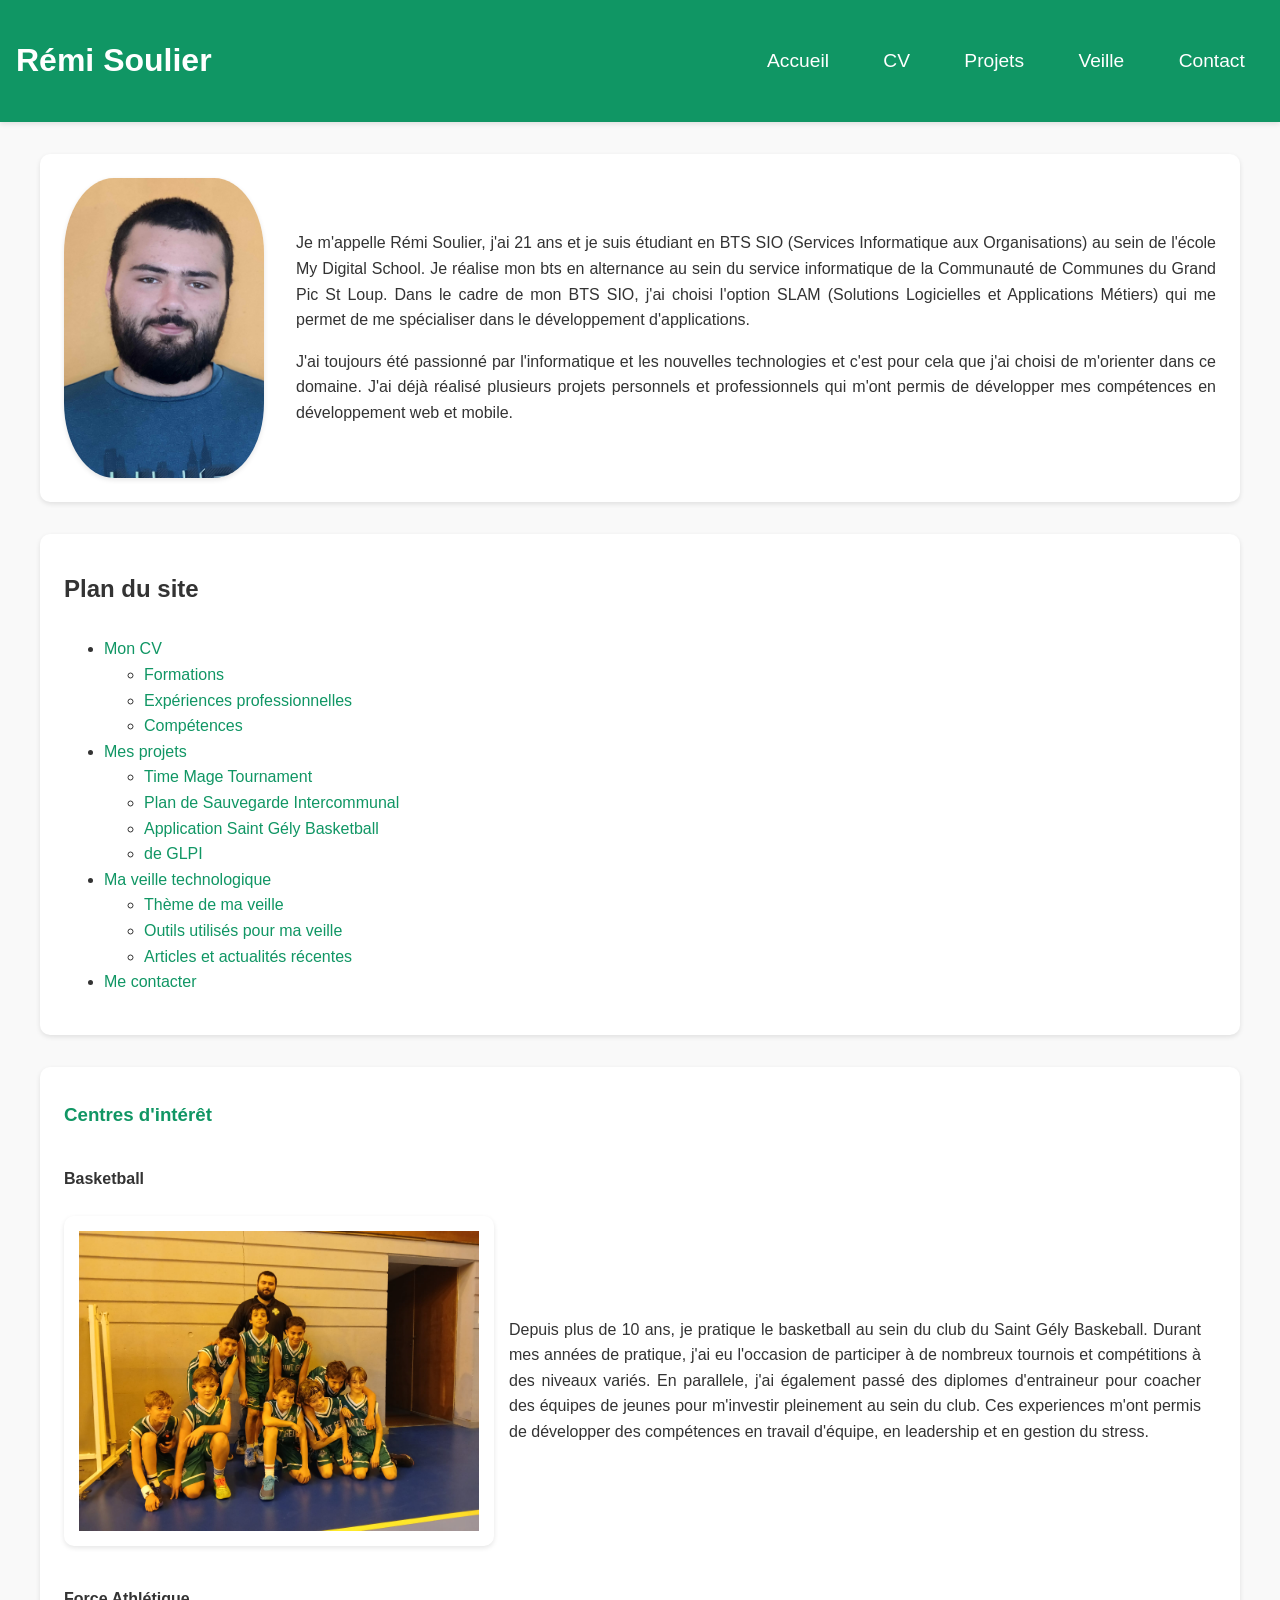
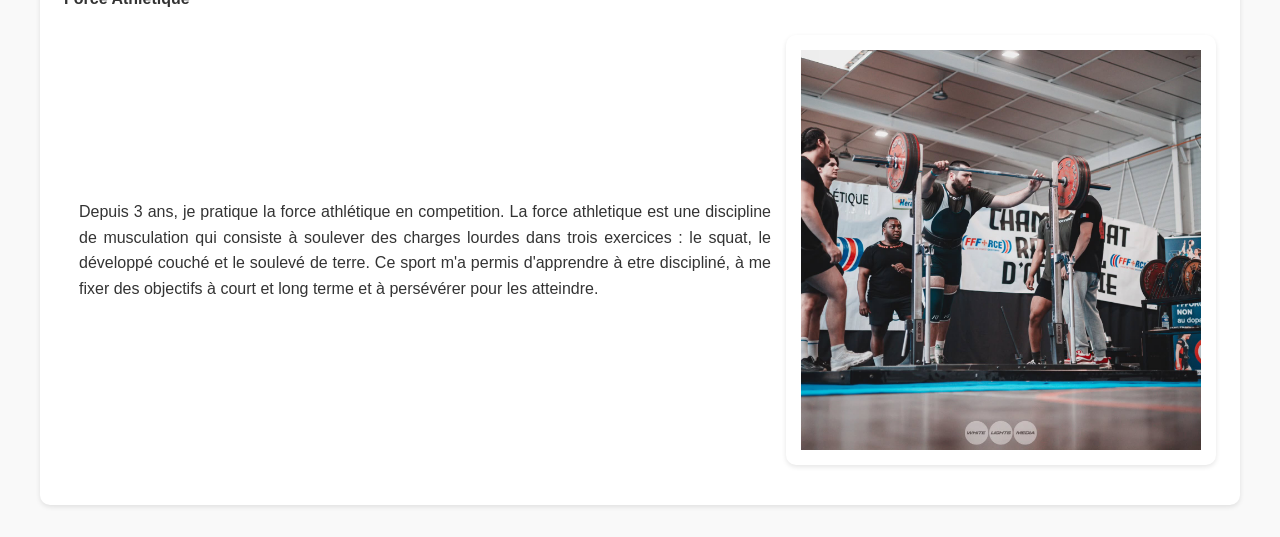
<file: index.html>
<!DOCTYPE html>
<html lang="en">
<head>
    <meta charset="UTF-8">
    <title>Rémi Soulier</title>
    <link rel="stylesheet" href="index.css" type="text/css">
</head>
<body>
<header>
  <H1>Rémi Soulier</H1>
    <nav>
        <a href="index.html"><div class="divMenu">Accueil</div> </a>
        <a href="cv.html"><div class="divMenu">CV</div> </a>
        <a href="projets.html"><div class="divMenu">Projets</div> </a>
        <a href="veille.html"><div class="divMenu">Veille</div> </a>
        <a href="contact.html"><div class="divMenu">Contact</div> </a>
    </nav>
</header>

<main id="accueil">
    <section id="presentation">
        <img src="images/remi.jpg" id="imageRemi">
        <div>
            <p>
                Je m'appelle Rémi Soulier, j'ai 21 ans et je suis étudiant en BTS SIO (Services Informatique aux Organisations) au sein de l'école My Digital School.
                Je réalise mon bts en alternance au sein du service informatique de la Communauté de Communes du Grand Pic St Loup.
                Dans le cadre de mon BTS SIO, j'ai choisi l'option SLAM (Solutions Logicielles et Applications Métiers) qui me permet de me spécialiser dans le développement d'applications.
            </p>
            <p>
                J'ai toujours été passionné par l'informatique et les nouvelles technologies et c'est pour cela que j'ai choisi de m'orienter dans ce domaine.
                J'ai déjà réalisé plusieurs projets personnels et professionnels qui m'ont permis de développer mes compétences en développement web et mobile.
            </p>

        </div>
    </section>

    <section id="planDuSite">
        <h2>Plan du site</h2>
        <ul>
            <li><a href="cv.html">Mon CV</a>
                <ul>
                    <li><a href="cv.html#divForm">Formations</a></li>
                    <li><a href="cv.html#divExp">Expériences professionnelles</a></li>
                    <li><a href="cv.html#competences">Compétences</a></li>
                </ul>

            </li>

            <li><a href="projets.html">Mes projets</a>
                <ul>
                    <li><a href="projets.html#tmt">Time Mage Tournament</a></li>
                    <li><a href="projets.html#Pics"> Plan de Sauvegarde Intercommunal</a></li>
                    <li><a href="projets.html#App">Application Saint Gély Basketball</a></li>
                    <li><a href="projets.html#glpi"> de GLPI</a></li>
                </ul>
            </li>
            <li><a href="veille.html">Ma veille technologique</a>
                <ul>
                    <li><a href="veille.html#theme">Thème de ma veille</a></li>
                    <li><a href="veille.html#outils">Outils utilisés pour ma veille</a></li>
                    <li><a href="veille.html#articles">Articles et actualités récentes</a></li>
                </ul>
            </li>
            <li><a href="contact.html">Me contacter</a>
            </li>
        </ul>
    </section>
    <section id="galerieCentresInteret">
        <div class="centreInteret">
            <h3>Centres d'intérêt</h3>
            <h4>Basketball</h4>
            <div class="ci">

                <img src="images/basketball.jpeg" class="imageCentreInteret">
                <p>
                    Depuis plus de 10 ans, je pratique le basketball au sein du club du Saint Gély Baskeball.
                    Durant mes années de pratique, j'ai eu l'occasion de participer à de nombreux tournois et compétitions à des niveaux variés.
                    En parallele, j'ai également passé des diplomes d'entraineur pour coacher des équipes de jeunes pour m'investir pleinement au sein du club.
                    Ces experiences m'ont permis de développer des compétences en travail d'équipe, en leadership et en gestion du stress.
                </p>
            </div>
            <h4>Force Athlétique</h4>
            <div class="ci">


                <p>
                    Depuis 3 ans, je pratique la force athlétique en competition.
                    La force athletique est une discipline de musculation qui consiste à soulever des charges lourdes dans trois exercices : le squat, le développé couché et le soulevé de terre.
                    Ce sport m'a permis d'apprendre à etre discipliné, à me fixer des objectifs à court et long terme et à persévérer pour les atteindre.
                </p>
                <img src="images/force.jpeg" class="imageCentreInteret">
            </div>
        </div>

    </section>

</main>

</body>
</html>
</file>
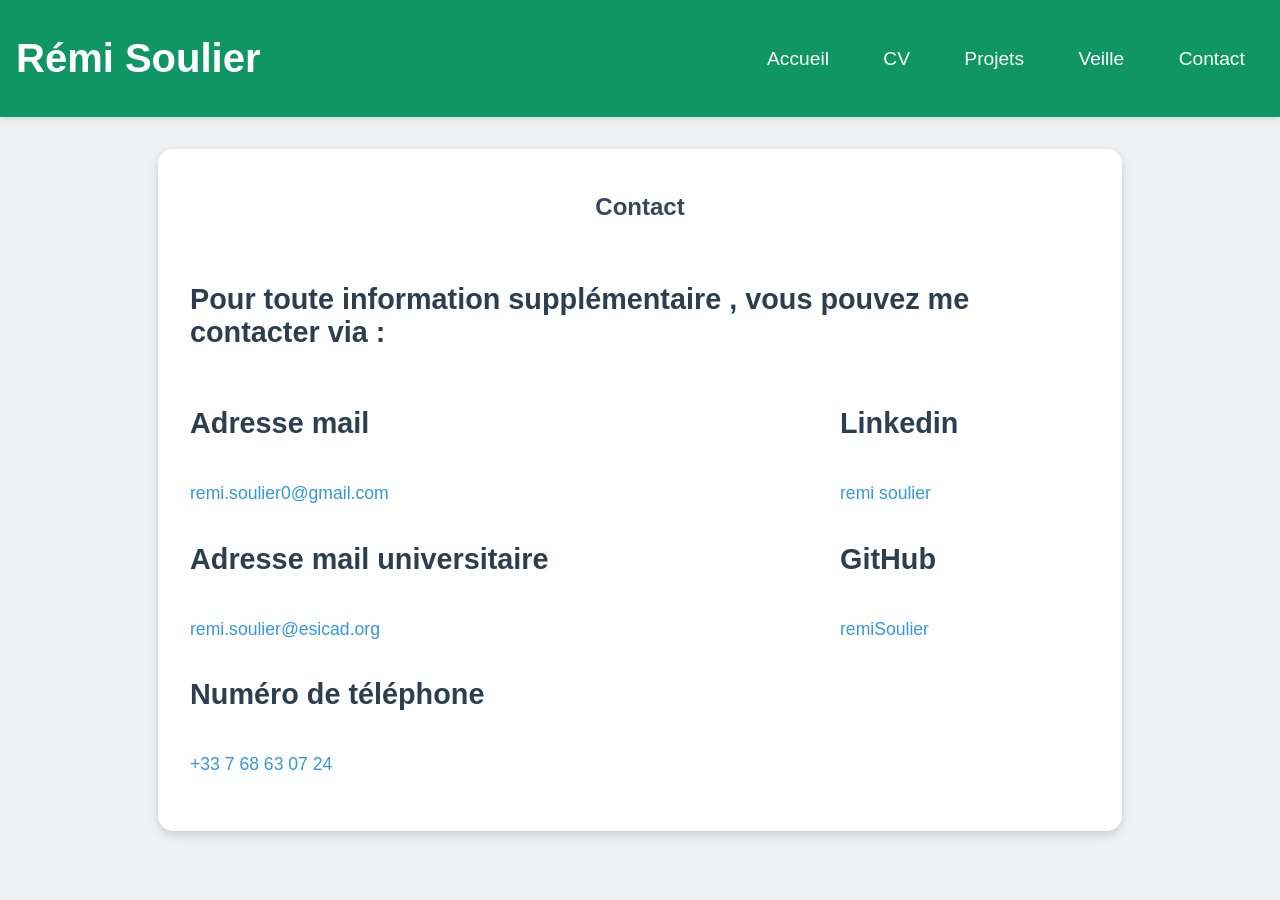
<file: contact.html>
<!DOCTYPE html>
<html lang="en">
<head>
    <meta charset="UTF-8">
    <title>Rémi Soulier</title>
    <link rel="stylesheet" href="contact.css" type="text/css">
</head>
<body>
<header>
    <H1>Rémi Soulier</H1>
    <nav>
        <a href="index.html"><div class="divMenu">Accueil</div> </a>
        <a href="cv.html"><div class="divMenu">CV</div> </a>
        <a href="projets.html"><div class="divMenu">Projets</div> </a>
        <a href="veille.html"><div class="divMenu">Veille</div> </a>
        <a href="contact.html"><div class="divMenu">Contact</div> </a>
    </nav>
</header>
<main>
    <section id="contact">
        <h1>Contact</h1>
        <h2>Pour toute information supplémentaire , vous pouvez me contacter via :</h2>
        <div>
            <div>
                <div class="cDiv">
                    <h2>Adresse mail</h2>
                    <a href="mailto:remi.soulier0@gmail.com" target="_blank">remi.soulier0@gmail.com</a>
                </div>
                <div class="cDiv">
                    <h2>Adresse mail universitaire</h2>
                    <a href="mailto:remi.soulier@esicad.org" target="_blank">remi.soulier@esicad.org</a>
                </div>
                <div class="cDiv">
                    <h2>Numéro de téléphone</h2>
                    <a href="tel:+33768630724">+33 7 68 63 07 24</a>
                </div>
            </div>
            <div>
                <div class="cDiv">
                    <h2>Linkedin</h2>
                    <a href="https://www.linkedin.com/in/remi-soulier/" target="_blank">remi soulier</a>
                </div>
                <div class="cDiv">
                    <h2>GitHub</h2>
                    <a href="https://github.com/remiSoulier" target="_blank">remiSoulier</a>
                </div>
            </div>

        </div>

    </section>
</main>
</body>
</html>
</file>
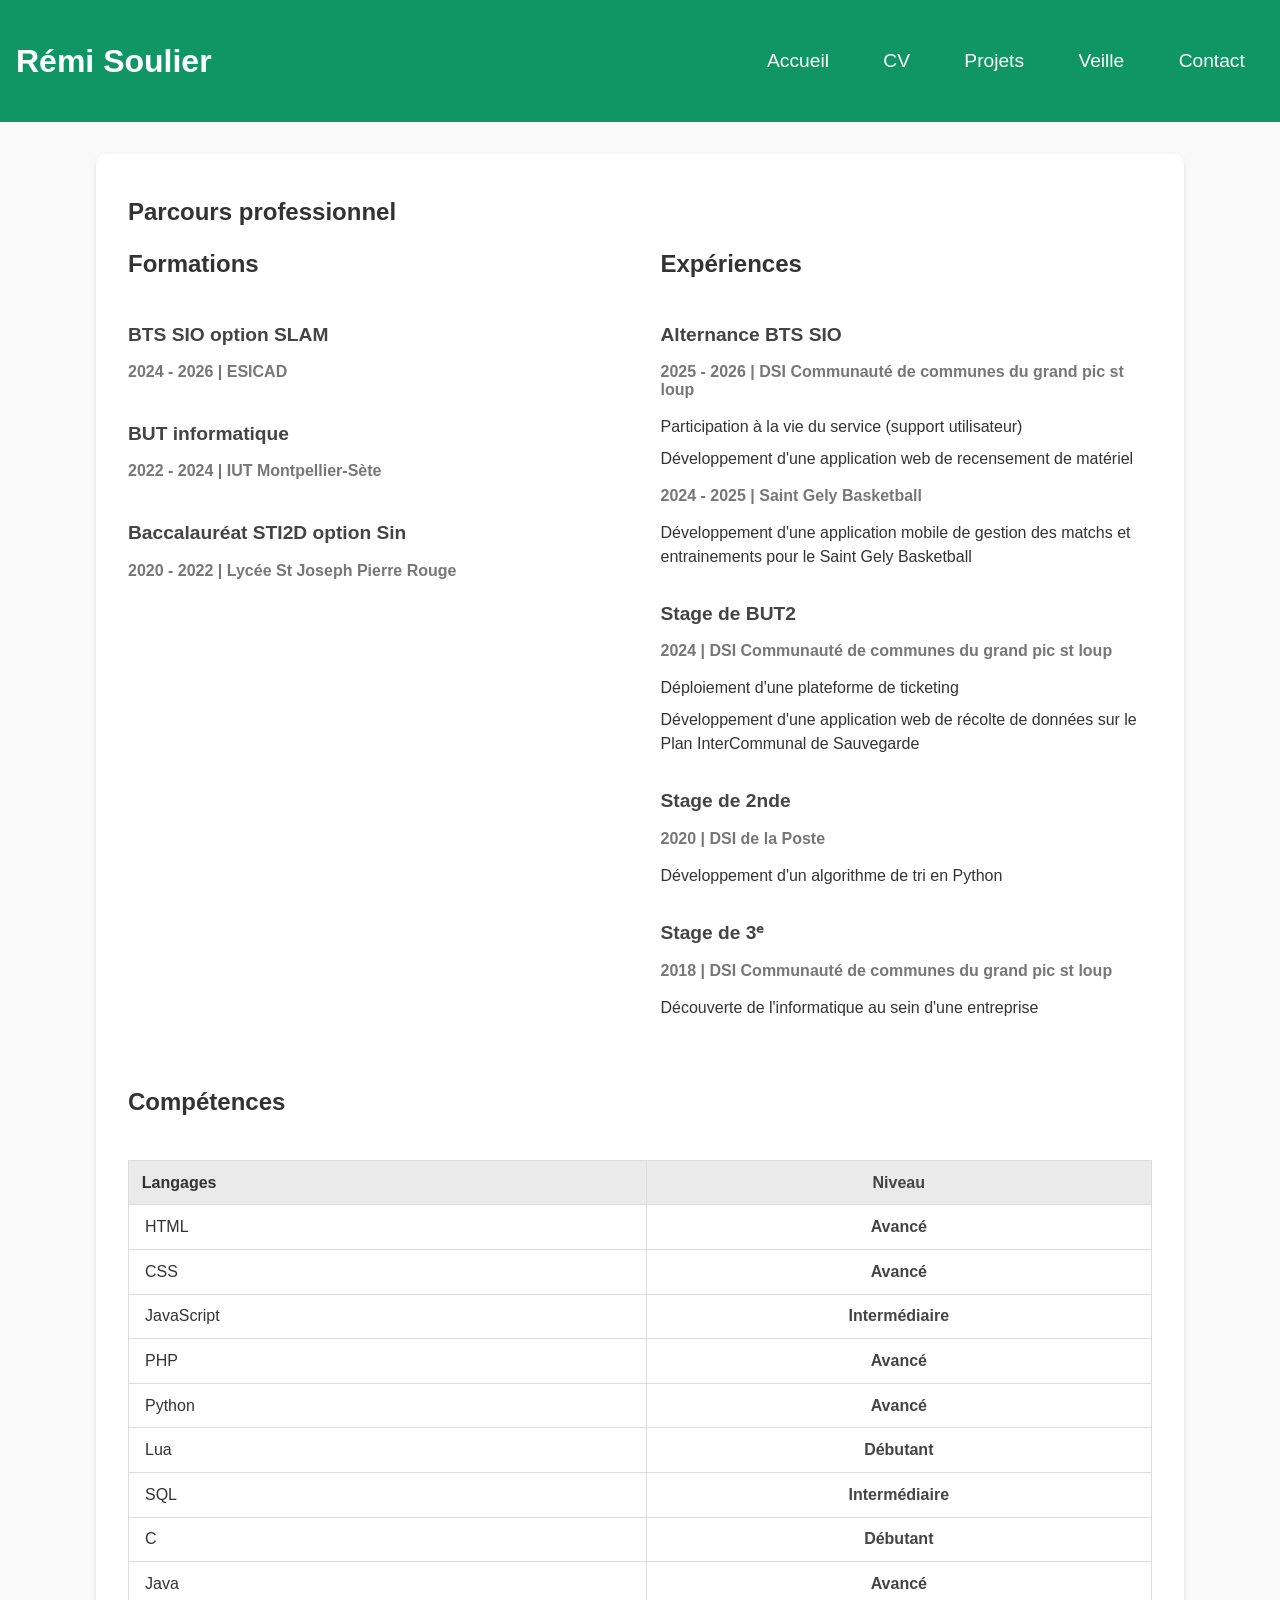
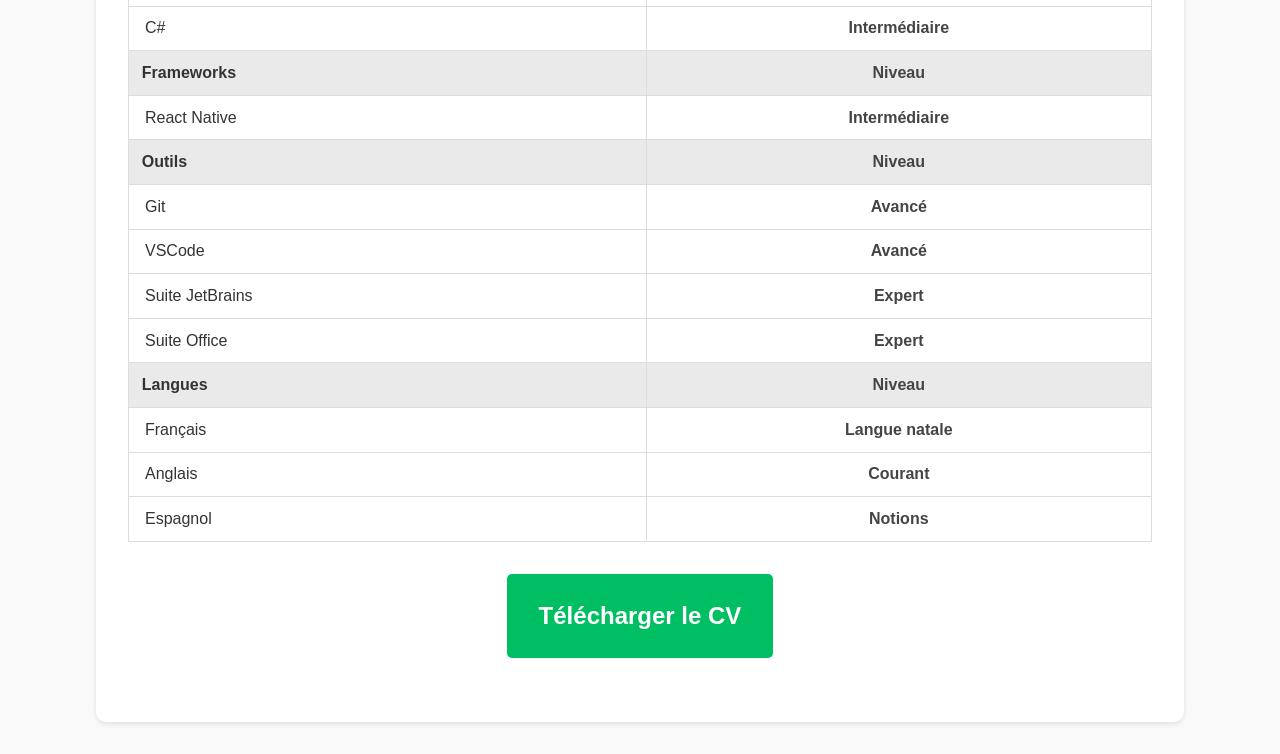
<file: cv.html>
<!DOCTYPE html>
<html lang="en">
<head>
    <meta charset="UTF-8">
    <title>Rémi Soulier</title>
    <link rel="stylesheet" href="cv.css" type="text/css">
</head>
<body>
<header>
    <H1>Rémi Soulier</H1>
    <nav>
        <a href="index.html"><div class="divMenu">Accueil</div> </a>
        <a href="cv.html"><div class="divMenu">CV</div> </a>
        <a href="projets.html"><div class="divMenu">Projets</div> </a>
        <a href="veille.html"><div class="divMenu">Veille</div> </a>
        <a href="contact.html"><div class="divMenu">Contact</div> </a>
    </nav>
</header>
<section id="sectionCv">
    <h1>Parcours professionnel</h1>

    <div id="parcoursProfessionel">

        <div id="divForm">
            <h2>Formations</h2>
            <div>
                <h3>BTS SIO option SLAM</h3>
                <h4>2024 - 2026 | ESICAD</h4>
            </div>
            <div>
                <h3>BUT informatique</h3>
                <h4>2022 - 2024 | IUT Montpellier-Sète</h4>
            </div>

            <div>
                <h3>Baccalauréat STI2D option Sin</h3>
                <h4>2020 - 2022 | Lycée St Joseph Pierre Rouge</h4>
            </div>
        </div>

        <div id="divExp">
            <h2>Expériences</h2>
            <div>
                <h3>Alternance BTS SIO</h3>
                <h4>2025 - 2026 | DSI Communauté de communes du grand pic st loup</h4>
                <p>Participation à la vie du service (support utilisateur)</p>
                <p>Développement d'une application web de recensement de matériel</p>
                <h4>2024 - 2025 | Saint Gely Basketball</h4>
                <p>Développement d'une application mobile de gestion des matchs et entrainements pour le Saint Gely Basketball</p>
            </div>
            <div>
                <h3>Stage de BUT2</h3>
                <h4>2024 | DSI Communauté de communes du grand pic st loup</h4>
                <p>Déploiement d'une plateforme de ticketing</p>
                <p>Développement d'une application web de récolte de données sur le Plan InterCommunal de Sauvegarde</p>
            </div>
            <div>
                <h3>Stage de 2nde</h3>
                <h4>2020 | DSI de la Poste</h4>
                <p>Développement d'un algorithme de tri en Python</p>
            </div>
            <div>
                <h3>Stage de 3ᵉ</h3>
                <h4>2018 | DSI Communauté de communes du grand pic st loup</h4>
                <p>Découverte de l'informatique au sein d'une entreprise</p>
            </div>
        </div>



    </div>
    <h1>Compétences</h1>
    <div id="competences">
        <table>
            <tr class="cate">
                <td class="tableCate">Langages</td>
                <td class="note">Niveau</td>
            </tr>
            <tr>
                <td class="item">HTML</td>
                <td class="note">Avancé</td>
            </tr>
            <tr>
                <td class="item">CSS</td>
                <td class="note">Avancé</td>
            </tr>
            <tr>
                <td class="item">JavaScript</td>
                <td class="note">Intermédiaire</td>
            </tr>
            <tr>
                <td class="item">PHP</td>
                <td class="note">Avancé</td>
            </tr>
            <tr>
                <td class="item">Python</td>
                <td class="note">Avancé</td>
            </tr>
            <tr>
                <td class="item">Lua</td>
                <td class="note">Débutant</td>
            </tr>
            <tr>
                <td class="item">SQL</td>
                <td class="note">Intermédiaire</td>
            </tr>
            <tr>
                <td class="item">C</td>
                <td class="note">Débutant</td>
            </tr>
            <tr>
                <td class="item">Java</td>
                <td class="note">Avancé</td>
            </tr>
            <tr>
                <td class="item">C#</td>
                <td class="note">Intermédiaire</td>
            </tr>
            <tr class="cate">
                <td class="tableCate">Frameworks</td>
                <td class="note">Niveau</td>
            </tr>
            <tr>
                <td class="item">React Native</td>
                <td class="note">Intermédiaire</td>
            </tr>
            <tr class="cate">
                <td class="tableCate">Outils</td>
                <td class="note">Niveau</td>
            </tr>
            <tr>
                <td class="item">Git</td>
                <td class="note">Avancé</td>
            </tr>
            <tr>
                <td class="item">VSCode</td>
                <td class="note">Avancé</td>
            </tr>
            <tr>
                <td class="item">Suite JetBrains</td>
                <td class="note">Expert</td>
            </tr>
            <tr>
                <td class="item">Suite Office</td>
                <td class="note">Expert</td>
            </tr>
            <tr class="cate">
                <td class="tableCate">Langues</td>
                <td class="note">Niveau</td>
            </tr>
            <tr>
                <td class="item">Français</td>
                <td class="note">Langue natale</td>
            </tr>
            <tr>
                <td class="item">Anglais</td>
                <td class="note">Courant</td>
            </tr>
            <tr>
                <td class="item">Espagnol</td>
                <td class="note">Notions</td>
            </tr>
        </table>
    </div>
    <a href="documents/Rémi%20Soulier.pdf" id="btnCV" target="_blank">
        <div id="cv">
            <h2>Télécharger le CV</h2>
        </div>
    </a>
</section>
</body>
</html>
</file>
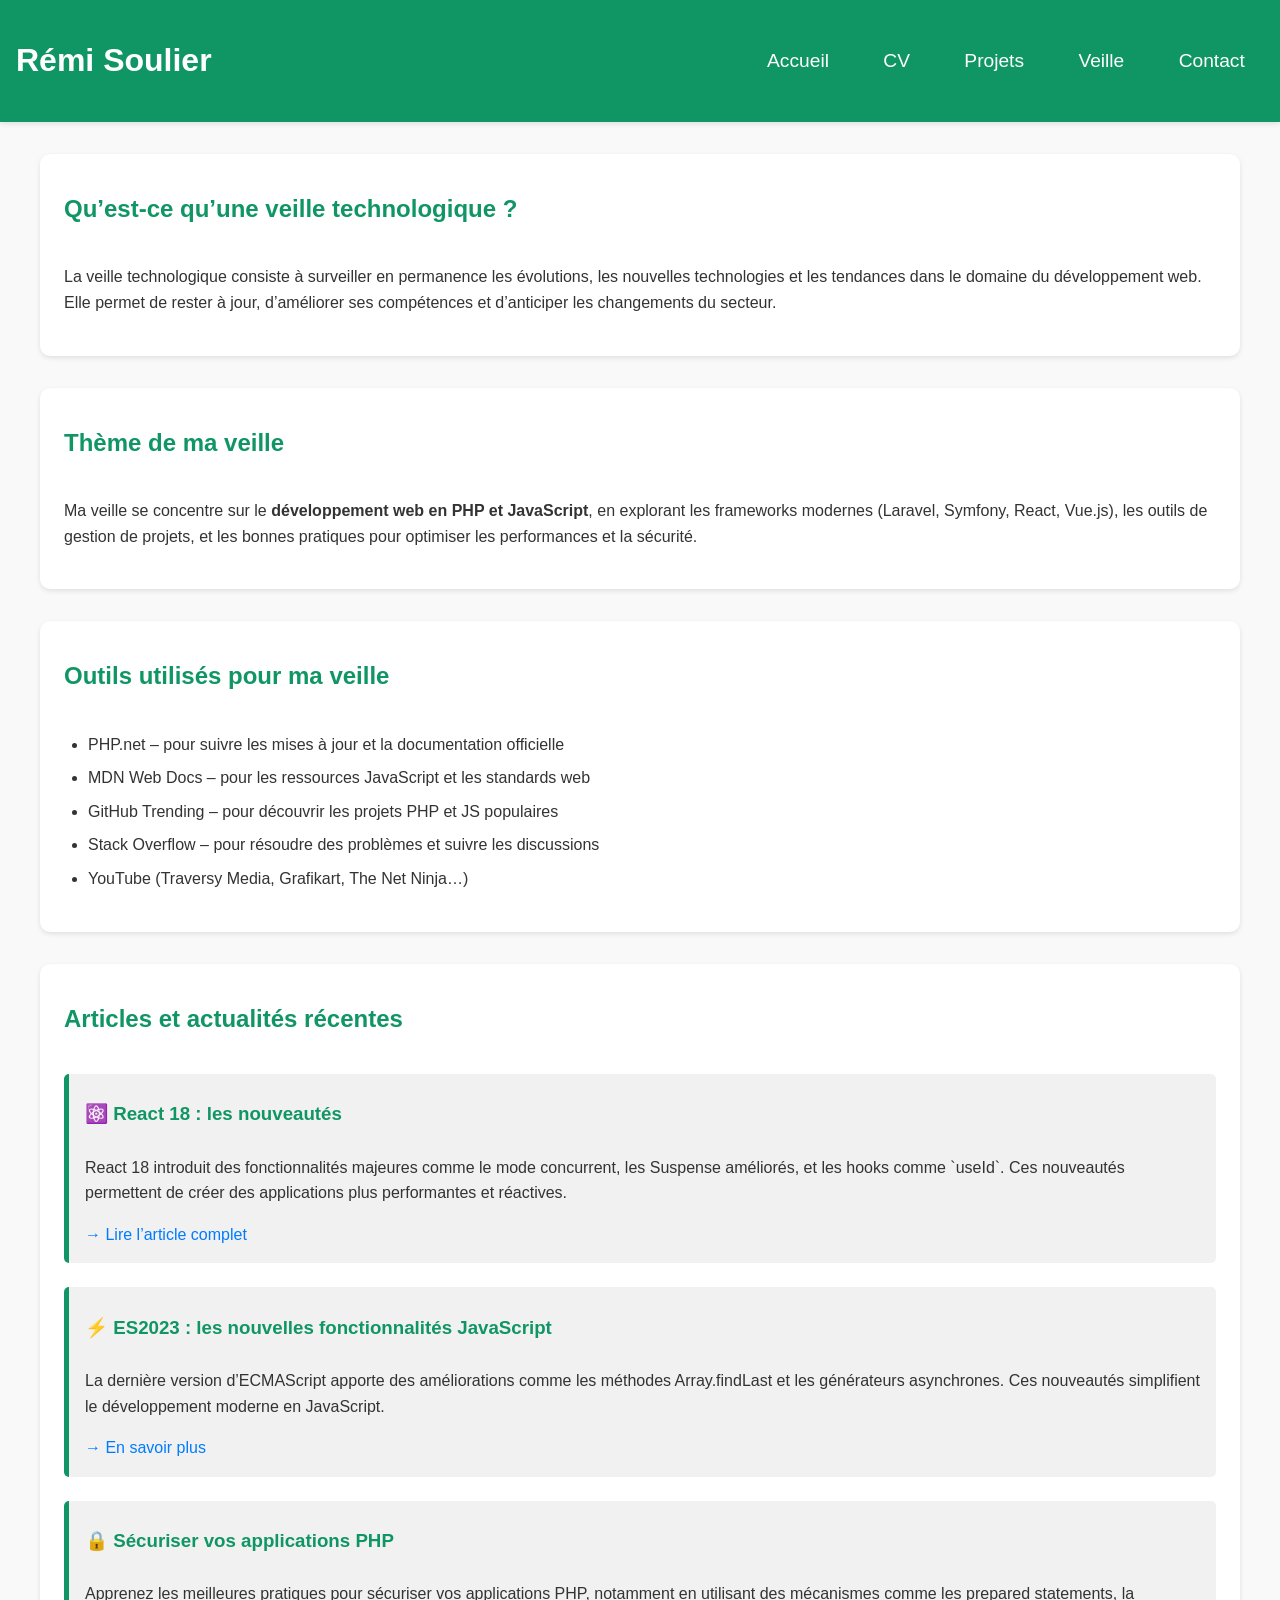
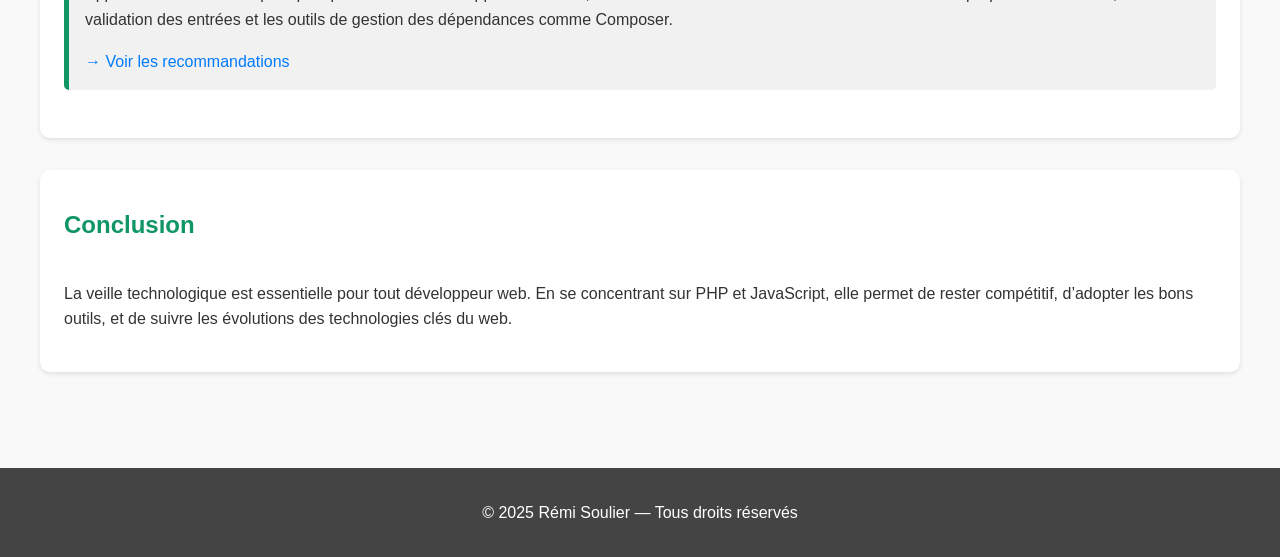
<file: veille.html>
<!DOCTYPE html>
<html lang="fr">
<head>
  <meta charset="UTF-8">
  <title>Veille Technologique - Rémi Soulier</title>
  <link rel="stylesheet" href="veille.css" type="text/css">
</head>
<body>
<header>
  <h1>Rémi Soulier</h1>
  <nav>
    <a href="index.html"><div class="divMenu">Accueil</div></a>
    <a href="cv.html"><div class="divMenu">CV</div></a>
    <a href="projets.html"><div class="divMenu">Projets</div></a>
    <a href="veille.html"><div class="divMenu active">Veille</div></a>
    <a href="contact.html"><div class="divMenu">Contact</div></a>
  </nav>
</header>

<main>
  <section class="intro">
    <h2>Qu’est-ce qu’une veille technologique ?</h2>
    <p>
      La veille technologique consiste à surveiller en permanence les évolutions, les nouvelles technologies et les tendances
      dans le domaine du développement web. Elle permet de rester à jour, d’améliorer ses compétences et d’anticiper les changements du secteur.
    </p>
  </section>

  <section class="theme" id="theme">
    <h2>Thème de ma veille</h2>
    <p>
      Ma veille se concentre sur le <strong>développement web en PHP et JavaScript</strong>, en explorant les frameworks modernes
      (Laravel, Symfony, React, Vue.js), les outils de gestion de projets, et les bonnes pratiques pour optimiser les performances et la sécurité.
    </p>
  </section>

  <section class="outils" id="outils">
    <h2>Outils utilisés pour ma veille</h2>
    <ul>
      <li>PHP.net – pour suivre les mises à jour et la documentation officielle</li>
      <li>MDN Web Docs – pour les ressources JavaScript et les standards web</li>
      <li>GitHub Trending – pour découvrir les projets PHP et JS populaires</li>
      <li>Stack Overflow – pour résoudre des problèmes et suivre les discussions</li>
      <li>YouTube (Traversy Media, Grafikart, The Net Ninja…)</li>
    </ul>
  </section>

  <section class="articles" id="articles">
    <h2>Articles et actualités récentes</h2>
    <article>
      <h3>⚛️ React 18 : les nouveautés</h3>
      <p>
        React 18 introduit des fonctionnalités majeures comme le mode concurrent, les Suspense améliorés, et les hooks comme `useId`.
        Ces nouveautés permettent de créer des applications plus performantes et réactives.
      </p>
      <a href="https://reactjs.org/blog/2022/03/29/react-v18.html" target="_blank">→ Lire l’article complet</a>
    </article>

    <article>
      <h3>⚡ ES2023 : les nouvelles fonctionnalités JavaScript</h3>
      <p>
        La dernière version d’ECMAScript apporte des améliorations comme les méthodes Array.findLast et les générateurs asynchrones.
        Ces nouveautés simplifient le développement moderne en JavaScript.
      </p>
      <a href="https://developer.mozilla.org/en-US/docs/Web/JavaScript/New_in_JavaScript" target="_blank">→ En savoir plus</a>
    </article>

    <article>
      <h3>🔒 Sécuriser vos applications PHP</h3>
      <p>
        Apprenez les meilleures pratiques pour sécuriser vos applications PHP, notamment en utilisant des mécanismes comme les prepared statements,
        la validation des entrées et les outils de gestion des dépendances comme Composer.
      </p>
      <a href="https://owasp.org/www-project-top-ten/" target="_blank">→ Voir les recommandations</a>
    </article>
  </section>

  <section class="conclusion">
    <h2>Conclusion</h2>
    <p>
      La veille technologique est essentielle pour tout développeur web. En se concentrant sur PHP et JavaScript,
      elle permet de rester compétitif, d’adopter les bons outils, et de suivre les évolutions des technologies clés du web.
    </p>
  </section>
</main>

<footer>
  <p>© 2025 Rémi Soulier — Tous droits réservés</p>
</footer>
</body>
</html>
</file>
<file: index.css>
/* General Styles */
body {
    font-family: Arial, sans-serif;
    margin: 0;
    padding: 0;
    background-color: #f9f9f9;
    color: #333;
    line-height: 1.6;
}

h1, h2, h3, h4 {
    margin: 0;
    padding: 0.5em 0;
}

/* Header */
header {
    background-color: #109664;
    color: #fff;
    padding: 1em;
    display: flex;
    justify-content: space-between;
    align-items: center;
    box-shadow: 0 2px 5px rgba(0, 0, 0, 0.1);
    height: 10vh;
}

header h1 {
    font-size: 2em;
}

nav {
    display: flex;
    gap: 1em;
}

nav a {
    text-decoration: none;
    color: #fff;
    font-size: 1.2em;
    padding: 0.5em 1em;
    border-radius: 5px;
    transition: background-color 0.3s;
}

nav a:hover {
    background-color: #0d7a4f;
}

nav .active {
    background-color: #0d7a4f;
}

/* Main Content */
main {
    padding: 2em;
    max-width: 1200px;
    margin: 0 auto;
}

/* Presentation Section */
#presentation {
    display: flex;
    align-items: center;
    gap: 2em;
    background-color: #fff;
    padding: 1.5em;
    border-radius: 10px;
    box-shadow: 0 2px 5px rgba(0, 0, 0, 0.1);
}

#presentation img {
    width: 200px;
    height: 300px;
    border-radius: 25%;
    object-fit: cover;
    box-shadow: 0 2px 5px rgba(0, 0, 0, 0.1);
}

#presentation div {
    flex: 1;
}

#presentation p {
    margin-bottom: 1em;
    text-align: justify;
}

/* Centers of Interest Section */
#galerieCentresInteret {
    margin-top: 2em;
}

#planDuSite{
    margin-top: 2em;
    background-color: #fff;
    padding: 1.5em;
    border-radius: 10px;
    box-shadow: 0 2px 5px rgba(0, 0, 0, 0.1);
}

.centreInteret {
    background-color: #fff;
    padding: 1.5em;
    border-radius: 10px;
    box-shadow: 0 2px 5px rgba(0, 0, 0, 0.1);
}

.centreInteret h3 {
    color: #109664;
    margin-bottom: 1em;
}

.centreInteret h4 {
    margin-top: 1em;
    color: #333;
}

.imageCentreInteret {
    width: 100%;
    max-width: 400px;
    height: auto;
    border-radius: 10px;
    margin: 1em 0;
    box-shadow: 0 2px 5px rgba(0, 0, 0, 0.1);
}

.centreInteret p {
    text-align: justify;
}

.ci{
    display: flex;
    flex-direction: row;
    justify-content: center;
    align-items: center;
}

.ci *{
    padding: 15px;
}

li a{
    color: #109664;
    text-decoration: none;
}

/* Responsive Design */
@media (max-width: 768px) {
    #presentation {
        flex-direction: column;
        align-items: center;
        text-align: center;
    }

    #presentation img {
        margin-bottom: 1em;
    }

    .imageCentreInteret {
        max-width: 100%;
    }
}
</file>
<file: contact.css>
/* General Styles */
body {
    font-family: 'Roboto', sans-serif;
    margin: 0;
    padding: 0;
    background-color: #eef2f3;
    color: #2c3e50;
}

h1, h2 {
    margin: 0;
    padding: 0.5em 0;
}

/* Header */
header {
    background-color: #109664;
    color: #fff;
    padding: 1em;
    display: flex;
    justify-content: space-between;
    align-items: center;
    box-shadow: 0 2px 5px rgba(0, 0, 0, 0.1);
}

header h1 {
    font-size: 2.5em;
}

nav {
    display: flex;
    gap: 1em;
}

nav a {
    text-decoration: none;
    color: #fff;
    font-size: 1.2em;
    padding: 0.5em 1em;
    border-radius: 5px;
    transition: background-color 0.3s, transform 0.2s;
}

nav a:hover {
    background-color: #16a085;
    transform: scale(1.05);
}

/* Contact Section */
#contact {
    padding: 2em;
    background-color: #fff;
    border-radius: 15px;
    box-shadow: 0 4px 10px rgba(0, 0, 0, 0.15);
    margin: 2em auto;
    width: 85%;
    max-width: 900px;
}

#contact h1 {
    text-align: center;
    margin-bottom: 1.5em;
    color: #34495e;
}

#contact h2 {
    font-size: 1.8em;
    margin-bottom: 1em;
    color: #2c3e50;
}

#contact > div {
    display: flex;
    justify-content: space-between;
    gap: 2em;
    flex-wrap: wrap;
}

.cDiv {
    margin-bottom: 1.5em;
    flex: 1 1 calc(50% - 1em);
    min-width: 250px;
}

.cDiv h2 {
    font-size: 1.4em;
    color: #34495e;
    margin-bottom: 0.5em;
}

.cDiv a {
    text-decoration: none;
    color: #3498db;
    font-size: 1.1em;
    transition: color 0.3s, text-shadow 0.3s;
}

.cDiv a:hover {
    color: #2980b9;
    text-shadow: 0 0 5px rgba(41, 128, 185, 0.5);
}

/* Responsive Design */
@media (max-width: 768px) {
    #contact > div {
        flex-direction: column;
        align-items: center;
    }

    .cDiv {
        width: 100%;
        text-align: center;
    }
}
</file>
<file: cv.css>
/* General Styles */
body {
    font-family: Arial, sans-serif;
    margin: 0;
    padding: 0;
    background-color: #f9f9f9;
    color: #333;
}

h1, h2, h3, h4 {
    margin: 0;
    padding: 0.5em 0;
}

/* Header */
header {
    background-color: #109664;
    color: #fff;
    padding: 1em;
    display: flex;
    justify-content: space-between;
    align-items: center;
    height: 10vh;
}

header h1 {
    font-size: 2em;
}

nav {
    display: flex;
    gap: 1em;
}

nav a {
    text-decoration: none;
    color: #fff;
    font-size: 1.2em;
    padding: 0.5em 1em;
    border-radius: 5px;
    transition: background-color 0.3s;
}

nav a:hover {
    background-color: #666;
}

/* Section CV */
#sectionCv {
    padding: 2em;
    background-color: #fff;
    border-radius: 10px;
    box-shadow: 0 2px 5px rgba(0, 0, 0, 0.1);
    margin: 2em auto;
    width: 80%;
}

#parcoursProfessionel {
    display: flex;
    justify-content: space-between;
    gap: 2em;
    margin-bottom: 2em;
}

#parcoursProfessionel > div {
    width: 48%;
}

#parcoursProfessionel h2 {
    font-size: 1.5em;
    margin-bottom: 1em;
}

#parcoursProfessionel div > div {
    margin-bottom: 1.5em;
}

#parcoursProfessionel h3 {
    font-size: 1.2em;
    color: #444;
}

#parcoursProfessionel h4 {
    font-size: 1em;
    color: #777;
    margin-bottom: 0.5em;
}

#parcoursProfessionel p {
    margin: 0.5em 0;
    line-height: 1.5;
}

/* Competences Table */
#competences {
    margin-top: 2em;
}

#competences table {
    width: 100%;
    border-collapse: collapse;
    margin-bottom: 2em;
}

#competences th, #competences td {
    border: 1px solid #ddd;
    padding: 0.8em;
    text-align: left;
}

#competences th {
    background-color: #f4f4f4;
    font-weight: bold;
}

#competences .cate {
    background-color: #eaeaea;
    font-weight: bold;
}

#competences .item {
    padding-left: 1em;
}

#competences .note {
    text-align: center;
    font-weight: bold;
    color: #444;
}

/* Download CV Button */
#btnCV {
    display: block;
    text-align: center;
    margin: 2em auto;
    text-decoration: none;
}

#cv {
    background-color: #00bf63;
    color: #fff;
    padding: 1em 2em;
    border-radius: 5px;
    display: inline-block;
    transition: background-color 0.3s;
}

#cv:hover {
    background-color: #109664;
}
</file>
<file: veille.css>
/* General Styles */
body {
    font-family: Arial, sans-serif;
    margin: 0;
    padding: 0;
    background-color: #f9f9f9;
    color: #333;
    line-height: 1.6;
}

h1, h2, h3 {
    margin: 0;
    padding: 0.5em 0;
}

/* Header */
header {
    background-color: #109664;
    color: #fff;
    padding: 1em;
    display: flex;
    justify-content: space-between;
    align-items: center;
    box-shadow: 0 2px 5px rgba(0, 0, 0, 0.1);
    height: 10vh;
}

header h1 {
    font-size: 2em;
}

nav {
    display: flex;
    gap: 1em;
}

nav a {
    text-decoration: none;
    color: #fff;
    font-size: 1.2em;
    padding: 0.5em 1em;
    border-radius: 5px;
    transition: background-color 0.3s;
}

nav a:hover {
    background-color: #0d7a4f;
}



/* Main Content */
main {
    padding: 2em;
    max-width: 1200px;
    margin: 0 auto;
}

.intro, .theme, .outils, .articles, .conclusion {
    margin-bottom: 2em;
    background-color: #fff;
    padding: 1.5em;
    border-radius: 10px;
    box-shadow: 0 2px 5px rgba(0, 0, 0, 0.1);
}

.intro h2, .theme h2, .outils h2, .articles h2, .conclusion h2 {
    color: #109664;
    margin-bottom: 1em;
}

.outils ul {
    list-style-type: disc;
    padding-left: 1.5em;
}

.outils li {
    margin-bottom: 0.5em;
}

/* Articles */
.articles article {
    margin-bottom: 1.5em;
    padding: 1em;
    border-left: 5px solid #109664;
    background-color: #f1f1f1;
    border-radius: 5px;
}

.articles article h3 {
    margin-bottom: 0.5em;
    color: #109664;
}

.articles article a {
    text-decoration: none;
    color: #007BFF;
    transition: color 0.3s;
}

.articles article a:hover {
    color: #0056b3;
}

/* Footer */
footer {
    text-align: center;
    padding: 1em;
    background-color: #444;
    color: #fff;
    margin-top: 2em;
}

/* Responsive Design */
@media (max-width: 768px) {
    main {
        padding: 1em;
    }

    nav {
        flex-direction: column;
        align-items: center;
    }

    nav a {
        margin-bottom: 0.5em;
    }
}
</file>
